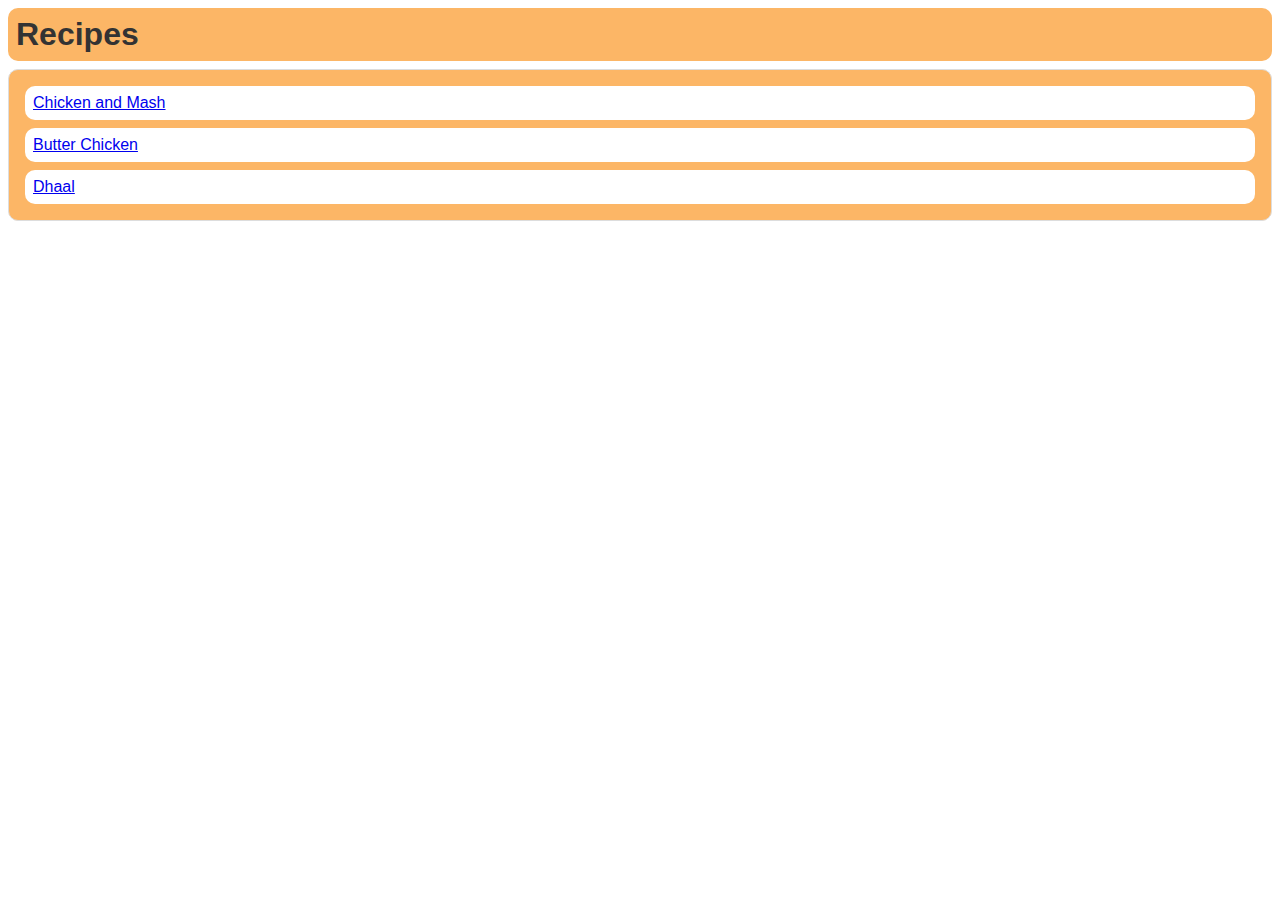
<file: index.html>
<!DOCTYPE html>
<html lang="en">
    <head>
        <meta charset="UTF-8">
        <title>Recipe Home</title>
        <link rel="stylesheet" href="styles.css">
    </head>

    <body>
        <h1 class="section-heading">Recipes</h1>
        <ul class="styled-list">
            <li><a href="./recipes/chicken-and-mash.html">Chicken and Mash</a></li>
            <li><a href="./recipes/butter-chicken.html">Butter Chicken</a></li>
            <li><a href="./recipes/dhaal.html">Dhaal</a></li>
        </ul>
    </body>
</html>
</file>
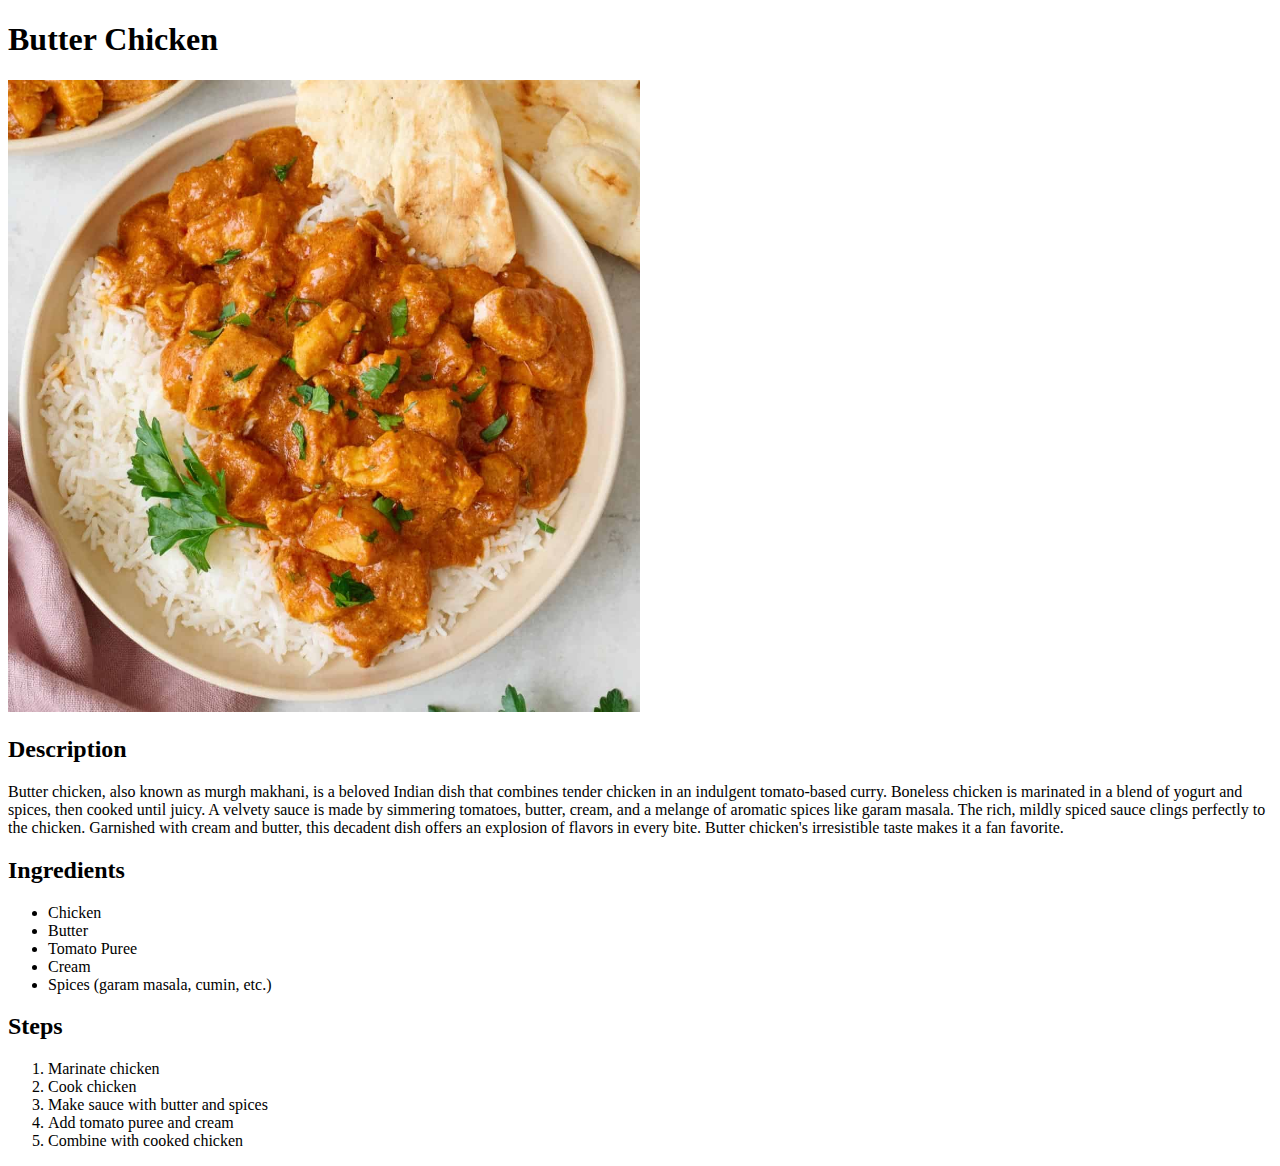
<file: recipes/butter-chicken.html>
<!DOCTYPE html>
<html lang="en">
    <head>
        <meta charset="UTF-8">
        <title>Butter Chicken</title>
    </head>
    <body>
        <h1>Butter Chicken</h1>

        <img src="../images/butter-chicken.jpg" width="50%", height="50%">

        <h2>Description</h2>
        <p>Butter chicken, also known as murgh makhani, is a beloved Indian dish that combines tender chicken in an indulgent tomato-based curry. Boneless chicken is marinated in a blend of yogurt and spices, then cooked until juicy. A velvety sauce is made by simmering tomatoes, butter, cream, and a melange of aromatic spices like garam masala. The rich, mildly spiced sauce clings perfectly to the chicken. Garnished with cream and butter, this decadent dish offers an explosion of flavors in every bite. Butter chicken's irresistible taste makes it a fan favorite.</p>
    
        <h2>Ingredients</h2>
        <ul>
            <li>Chicken</li>
            <li>Butter</li>
            <li>Tomato Puree</li>
            <li>Cream</li>
            <li>Spices (garam masala, cumin, etc.)</li>
          </ul>

        <h2>Steps</h2>
        <ol>
            <li>Marinate chicken</li>
            <li>Cook chicken</li>
            <li>Make sauce with butter and spices</li>
            <li>Add tomato puree and cream</li>
            <li>Combine with cooked chicken</li>
          </ol>
    </body>
</html>
</file>
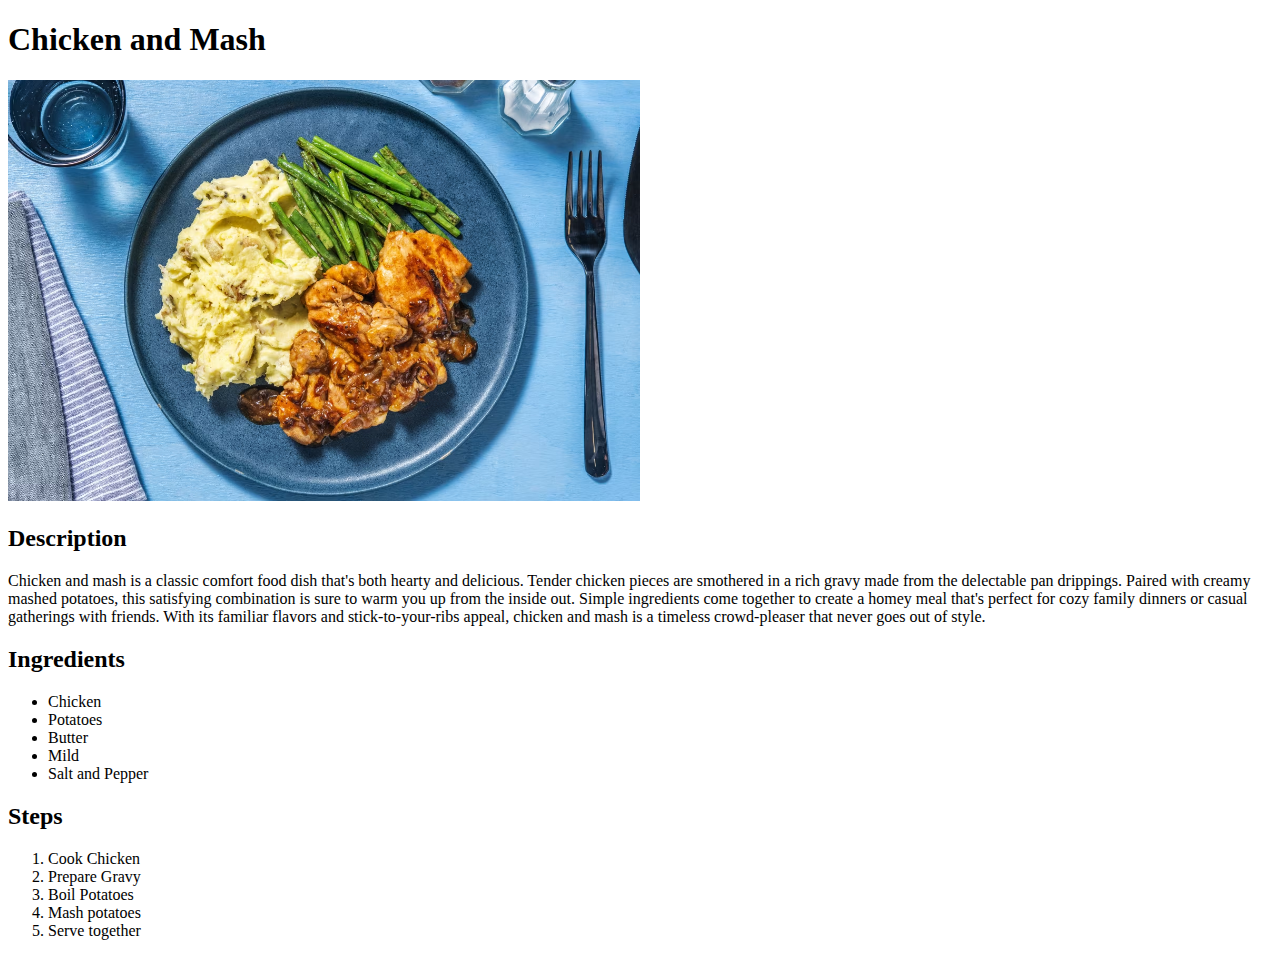
<file: recipes/chicken-and-mash.html>
<!DOCTYPE html>
<html lang="en">
    <head>
        <meta charset="UTF-8">
        <title>Chicken and Mash</title>
    </head>
    <body>
        <h1>Chicken and Mash</h1>

        <img src="../images/chicken-and-mash.jpg" width="50%", height="50%">

        <h2>Description</h2>
        <p>Chicken and mash is a classic comfort food dish that's both hearty and delicious. Tender chicken pieces are smothered in a rich gravy made from the delectable pan drippings. Paired with creamy mashed potatoes, this satisfying combination is sure to warm you up from the inside out. Simple ingredients come together to create a homey meal that's perfect for cozy family dinners or casual gatherings with friends. With its familiar flavors and stick-to-your-ribs appeal, chicken and mash is a timeless crowd-pleaser that never goes out of style.</p>
    
        <h2>Ingredients</h2>
        <ul>
            <li>Chicken</li>
            <li>Potatoes</li>
            <li>Butter</li>
            <li>Mild</li>
            <li>Salt and Pepper</li>
        </ul>

        <h2>Steps</h2>
        <ol>
            <li>Cook Chicken</li>
            <li>Prepare Gravy</li>
            <li>Boil Potatoes</li>
            <li>Mash potatoes</li>
            <li>Serve together</li>
        </ol>
    </body>
</html>
</file>
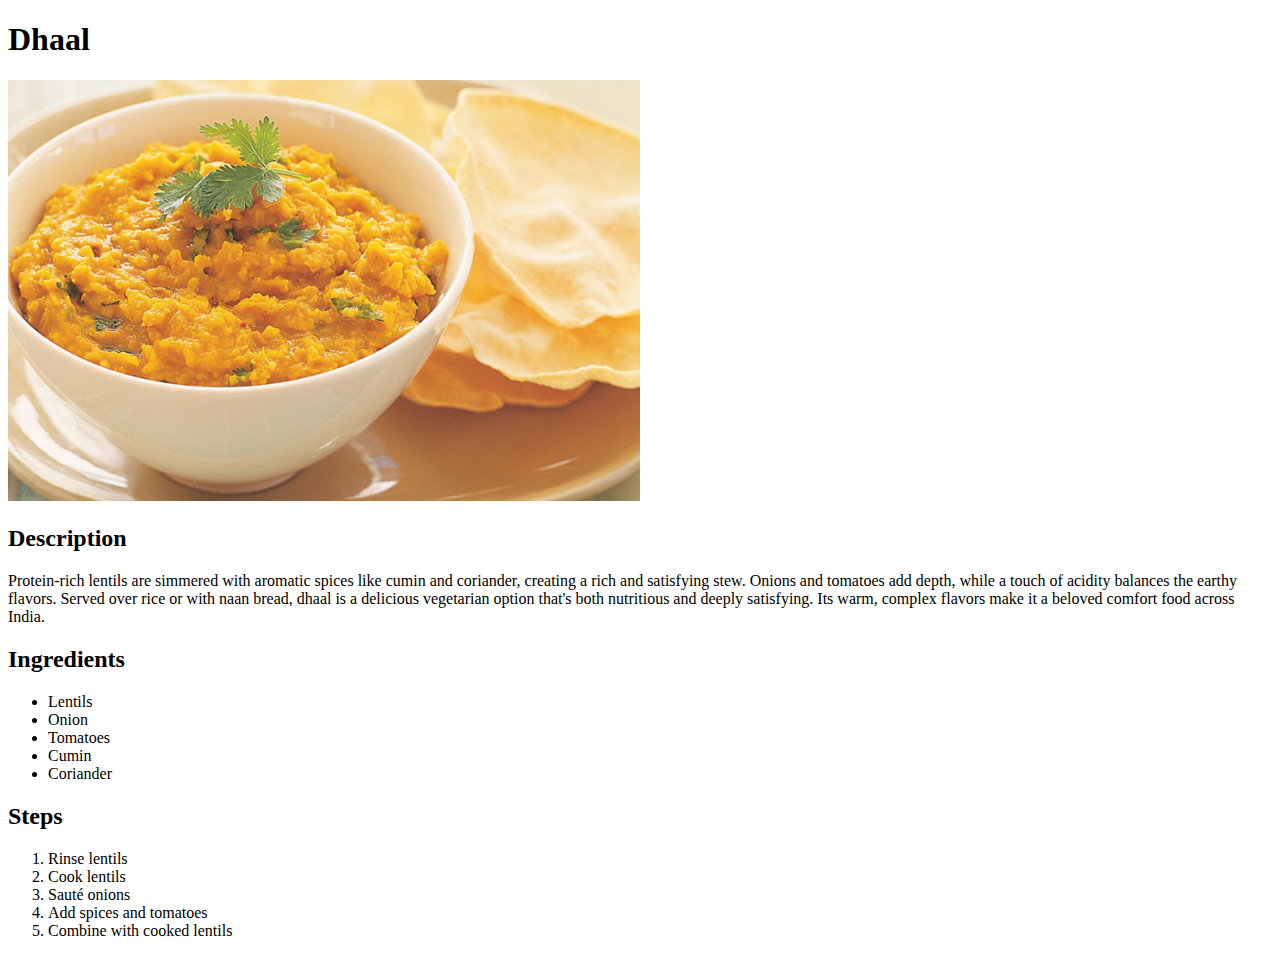
<file: recipes/dhaal.html>
<!DOCTYPE html>
<html lang="en">
    <head>
        <meta charset="UTF-8">
        <title>dhaal</title>
    </head>
    <body>
        <h1>Dhaal</h1>

        <img src="../images/dhaal.jpg" width="50%", height="50%">

        <h2>Description</h2>
        <p>Protein-rich lentils are simmered with aromatic spices like cumin and coriander, creating a rich and satisfying stew. Onions and tomatoes add depth, while a touch of acidity balances the earthy flavors. Served over rice or with naan bread, dhaal is a delicious vegetarian option that's both nutritious and deeply satisfying. Its warm, complex flavors make it a beloved comfort food across India.</p>
    
        <h2>Ingredients</h2>
        <ul>
            <li>Lentils</li>
            <li>Onion</li>
            <li>Tomatoes</li>
            <li>Cumin</li>
            <li>Coriander</li>
          </ul>

        <h2>Steps</h2>
        <ol>
            <li>Rinse lentils</li>
            <li>Cook lentils</li>
            <li>Sauté onions</li>
            <li>Add spices and tomatoes</li>
            <li>Combine with cooked lentils</li>
          </ol>
    </body>
</html>
</file>
<file: styles.css>
* {
    margin: 0;
    padding: 0;
}

body {
    font-family: Arial, Helvetica, sans-serif;
}

.section-heading {
    background-color: #fcb666;
    color:#333333;
    padding: 8px;
    margin: 8px;
    border-radius: 10px;

}

.styled-list {
    margin: 0;
    padding: 0;
    border: 1px solid #ddd;
    margin: 8px;
    padding: 8px;
    list-style-type: none;
    border-radius: 10px;
    background-color: #fcb666;
}

.styled-list li {
    background-color: #ffffff;
    color: #333333;
    margin: 8px;
    padding: 8px;
    border-radius: 10px;
}
</file>
